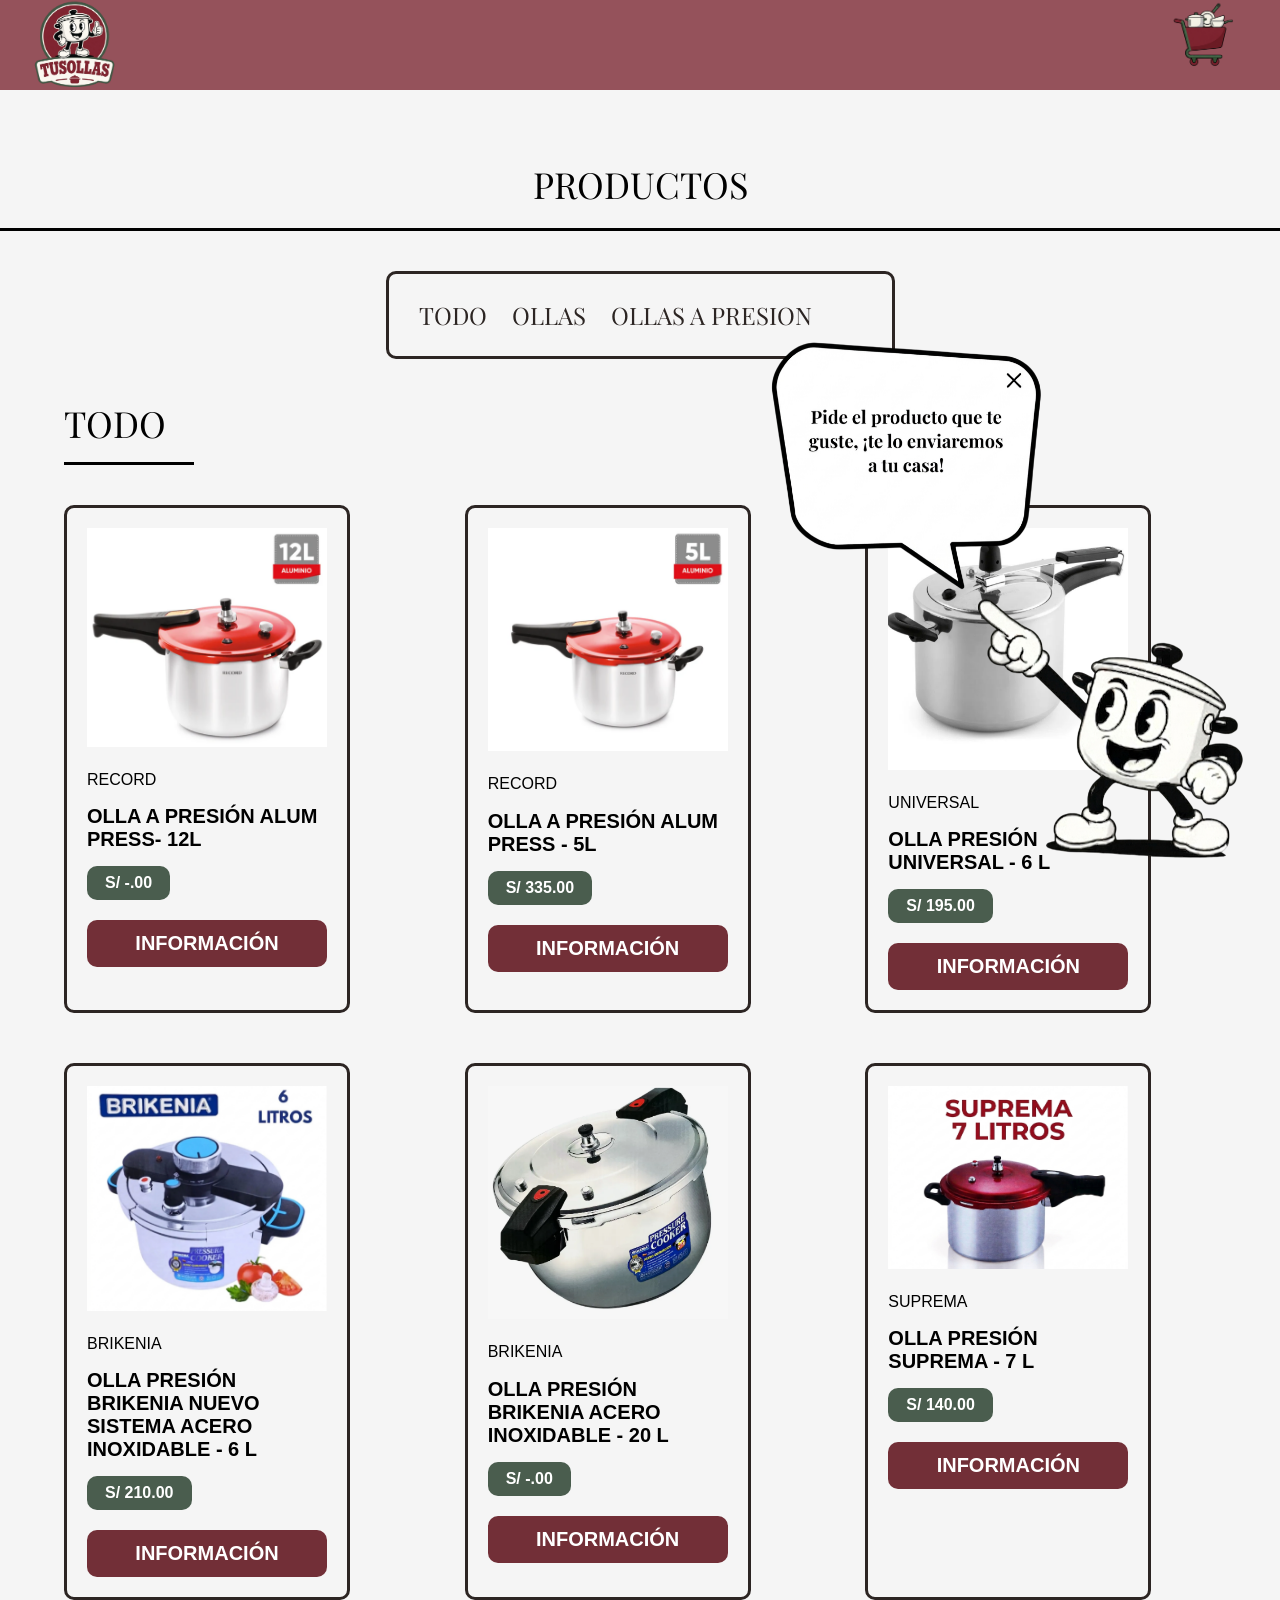
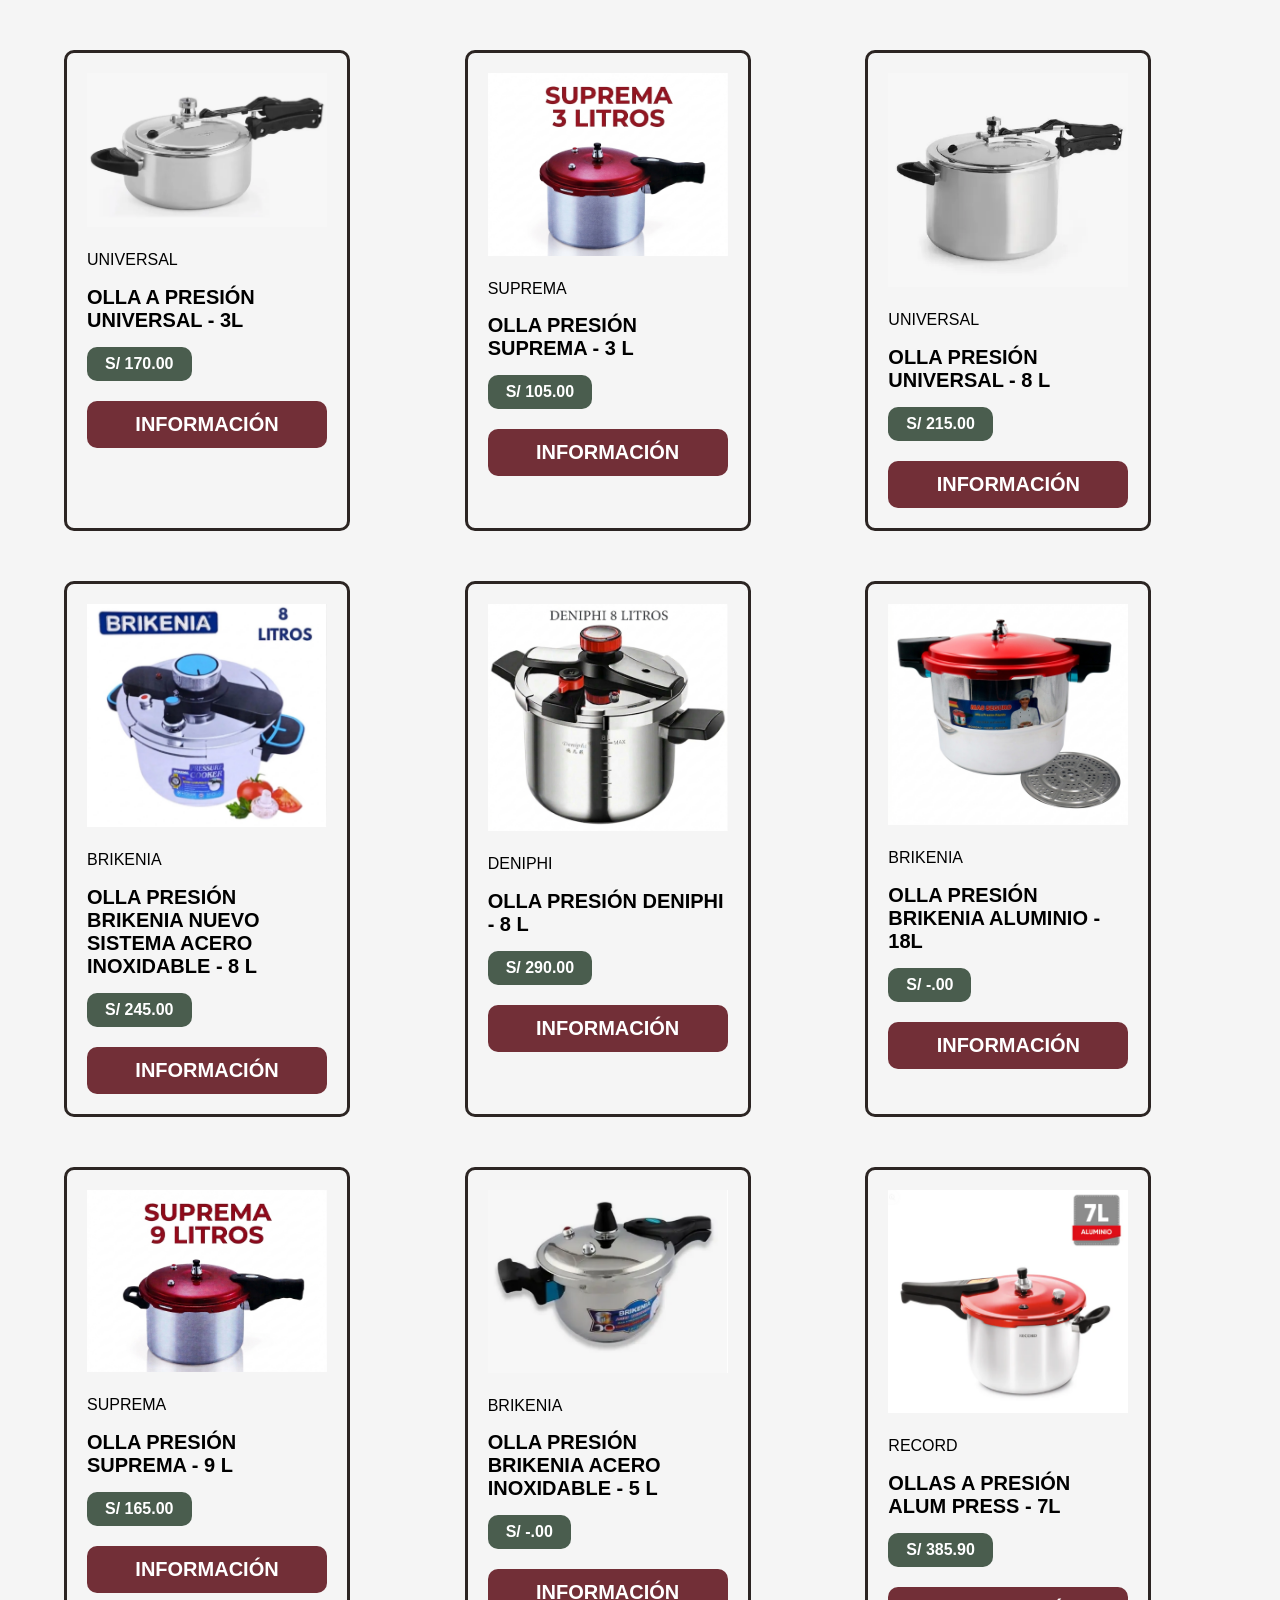
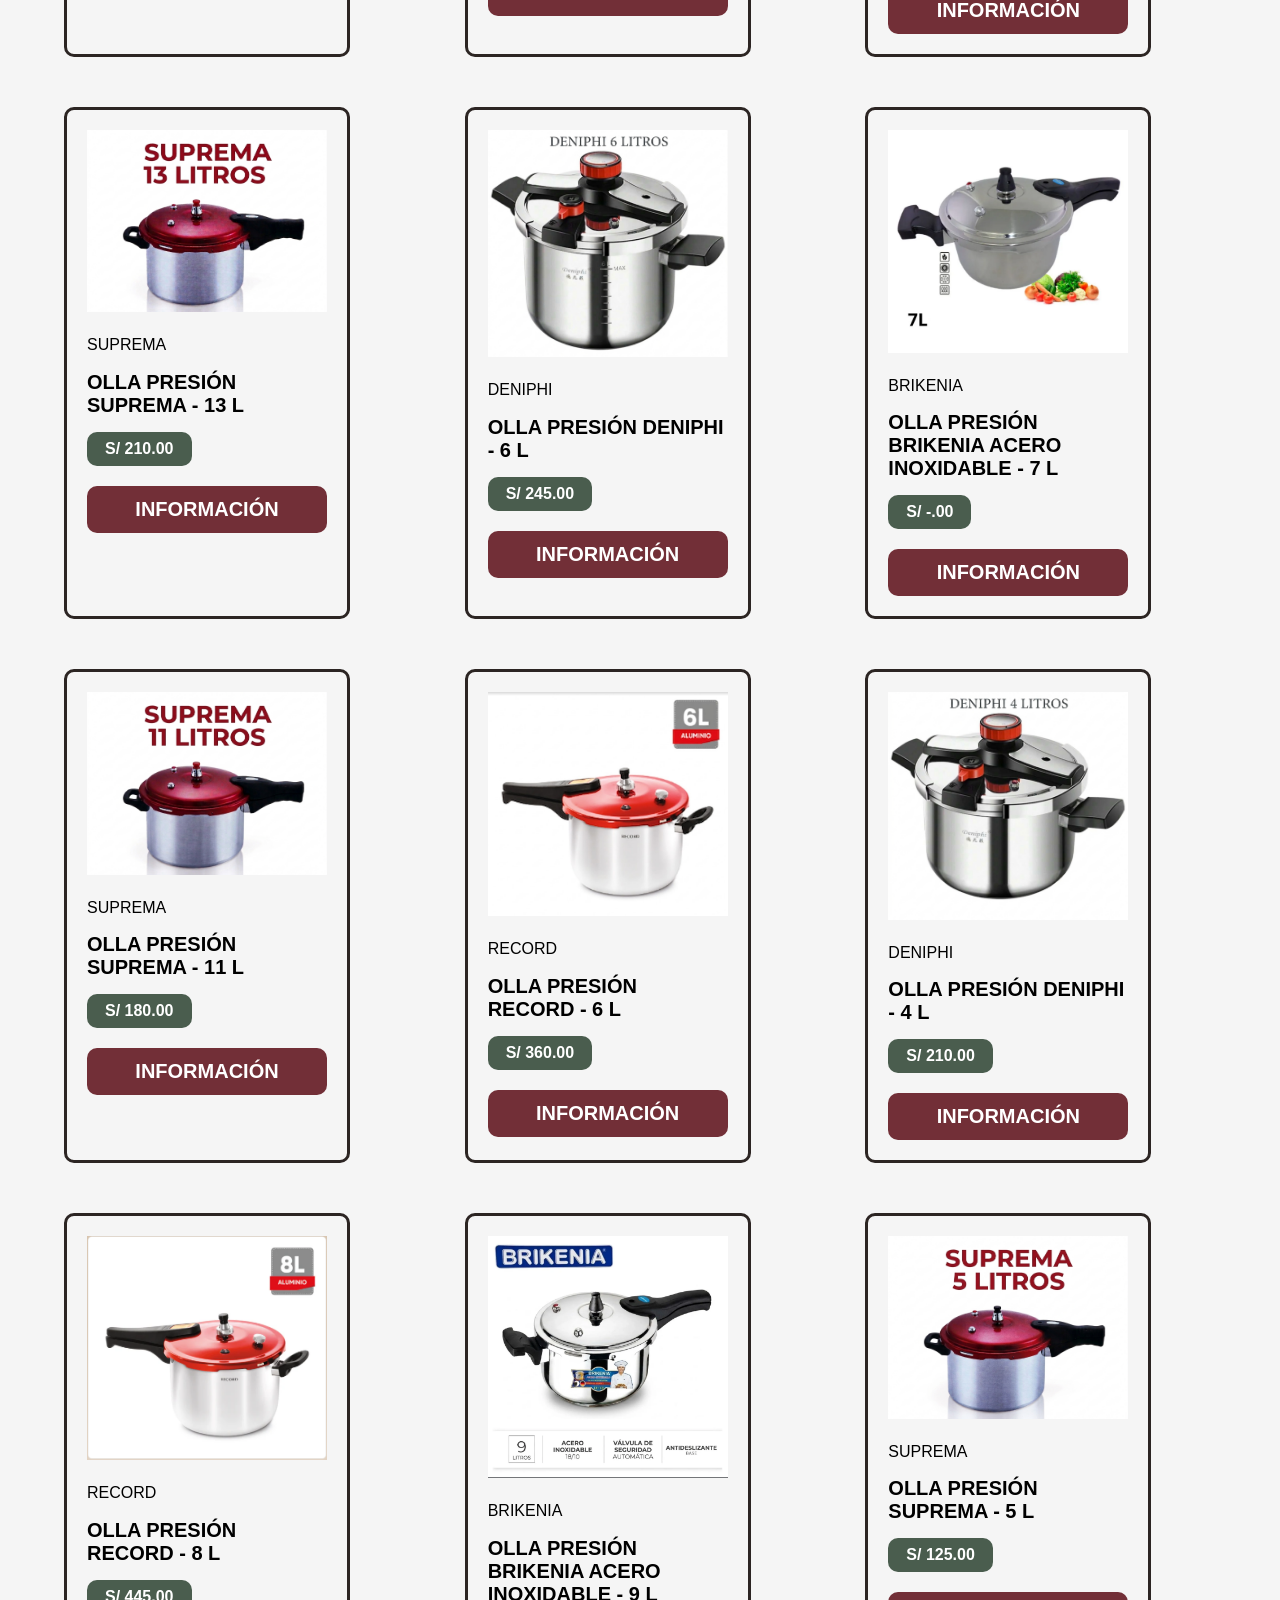
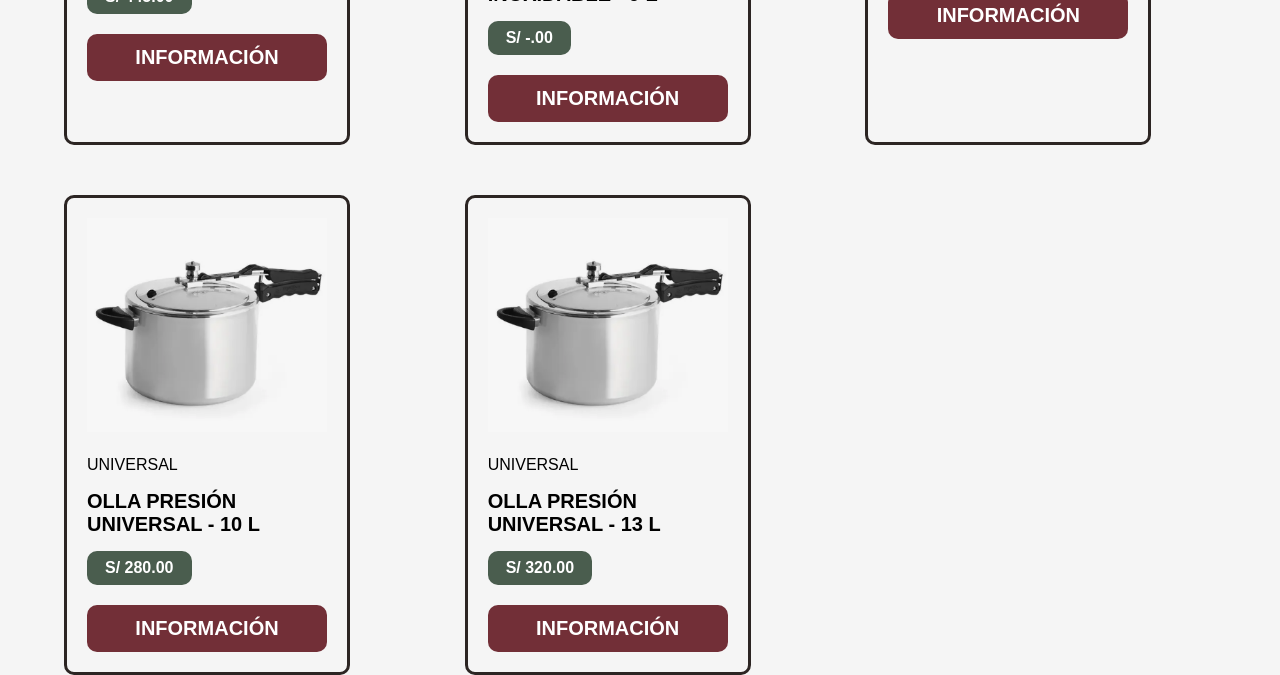
<file: index.html>
<!DOCTYPE html>
<html lang="es">
<head>

    <meta charset="UTF-8">

    <meta name="viewport" content="width=device-width, initial-scale=1.0">

    <title>TusOllas</title>
    <link rel="icon"
          type="image/png"
          href="Index/Imagenes/LogoMarca.png">
    <link rel="stylesheet" href="Index/Index.css">

</head>
<body>



    <!-- ===================================================== -->
    <!-- MENU SUPERIOR                                         -->
    <!-- ===================================================== -->

    <iframe
        src="Menu/Menu.html"
        class="iframe-menu"
        frameborder="0">
    </iframe>

    <!-- ===================================================== -->
    <!-- MENSAJE EMERGENTE                                    -->
    <!-- ===================================================== -->

    <div id="popup-bienvenida">

        <img
            src="Index/Imagenes/MensajeBienvenida.png"
            alt="Mensaje de bienvenida"
            id="imagen-popup"
        >

    </div>



    <!-- ===================================================== -->
    <!-- CONTENEDOR PRINCIPAL                                  -->
    <!-- ===================================================== -->

    <main class="contenido-principal">

        <!-- Aquí aparecerá ApartadoProductos.html -->
        <div id="apartado-productos"></div>

        <!-- Aquí aparecerá Productos.html -->
        <div id="productos"></div>

    </main>



    <!-- ===================================================== -->
    <!-- JAVASCRIPT                                            -->
    <!-- ===================================================== -->

    <script src="Index/Index.js"></script>

</body>
</html>
</file>
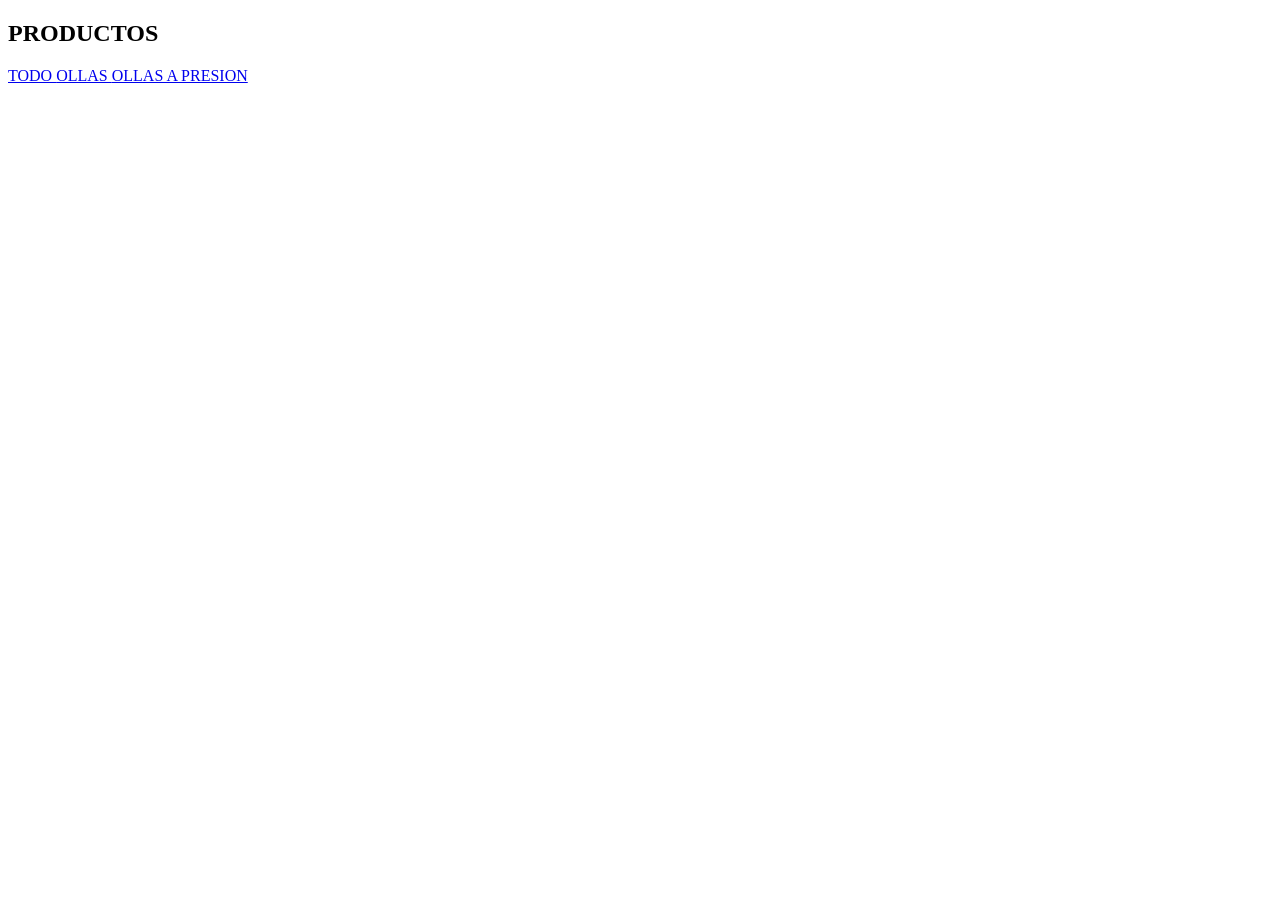
<file: Apartado Productos/ApartadoProductos.html>
<!DOCTYPE html>
<html lang="es">
<head>

    <meta charset="UTF-8">

    <meta name="viewport" content="width=device-width, initial-scale=1.0">

    <title>Apartado Productos</title>

    
    <!-- ===================================================== -->
    <!-- CSS                                                   -->
    <!-- ===================================================== -->

    <!--link rel="stylesheet" href="ApartadoProductos.css"-->


    <!-- ===================================================== -->
    <!-- FUENTE PLAYFAIR DISPLAY                               -->
    <!-- ===================================================== -->

    <link rel="preconnect" href="https://fonts.googleapis.com">

    <link rel="preconnect" href="https://fonts.gstatic.com" crossorigin>

    <link href="https://fonts.googleapis.com/css2?family=Playfair+Display&display=swap" rel="stylesheet">


</head>
<body>



    


    <!-- ===================================================== -->
    <!-- APARTADO PRODUCTOS                                    -->
    <!-- ===================================================== -->

    <section class="apartado-productos">



        <!-- ===================================================== -->
        <!-- TÍTULO                                                -->
        <!-- ===================================================== -->

        <h1 class="titulo-productos">

            PRODUCTOS

        </h1>



        <!-- ===================================================== -->
        <!-- CAJA DE CATEGORÍAS                                    -->
        <!-- ===================================================== -->

        <div class="caja-categorias">



            <!-- ===================================================== -->
            <!-- CATEGORÍAS                                            -->
            <!-- ===================================================== -->

            <!-- 
                Para añadir nuevas categorías
                solo copia una línea y cambia:

                1. El nombre
                2. El enlace html
            -->

            <a href="#" class="categoria" data-categoria="TODO">
                TODO
            </a>
            
            <a href="#" class="categoria" data-categoria="OLLAS">
             OLLAS
            </a>

            <a href="#" class="categoria" data-categoria="OLLAS A PRESION">
                OLLAS A PRESION
            </a>

           
           <!--

            <a href="#" class="categoria" data-categoria="LICUADORAS">
                LICUADORAS
            </a>      

            <a href="#" class="categoria" data-categoria="SARTENES">
                SARTENES
            </a>

            -->


        </div>


    </section>





</body>
</html>
</file>
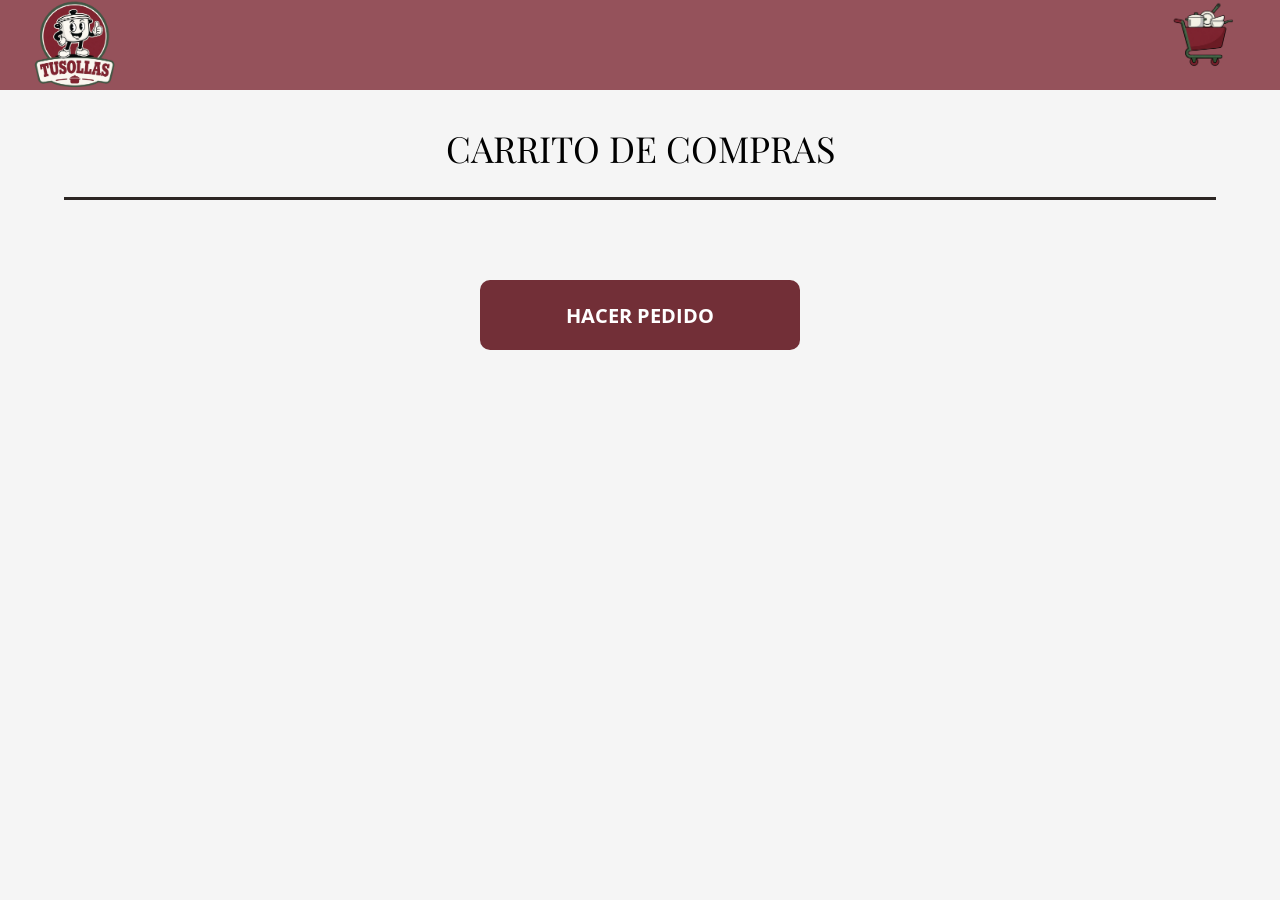
<file: Carrito/Carrito.html>
<!DOCTYPE html>
<html lang="es">
<head>

    <meta charset="UTF-8">

    <meta name="viewport"
          content="width=device-width, initial-scale=1.0">

    <title>TusOllas/Carrito</title>
    <link rel="icon"
          type="image/png"
          href="../Index/Imagenes/LogoMarca.png">    
    <link rel="stylesheet"
          href="Carrito.css">

</head>
<body>



    <!-- ===================================================== -->
    <!-- MENU                                                  -->
    <!-- ===================================================== -->

    <iframe
        src="../Menu/Menu.html"
        class="iframe-menu"
        frameborder="0">
    </iframe>



    <!-- ===================================================== -->
    <!-- CONTENEDOR                                            -->
    <!-- ===================================================== -->

    <section class="contenedor-carrito">



        <!-- TITULO -->

        <h1 class="titulo-carrito">

            CARRITO DE COMPRAS

        </h1>



        <!-- LINEA -->

        <div class="linea-carrito"></div>



        <!-- PRODUCTOS -->

        <div id="productos-carrito">

        </div>



        <!-- BOTON -->

        <button
            class="boton-pedido"
            onclick="abrirPedido()">

            HACER PEDIDO

        </button>

    </section>



    <!-- ===================================================== -->
    <!-- JAVASCRIPT                                            -->
    <!-- ===================================================== -->

    <script src="../Productos/Productos.js"></script>

    <script src="Carrito.js"></script>

</body>
</html>
</file>
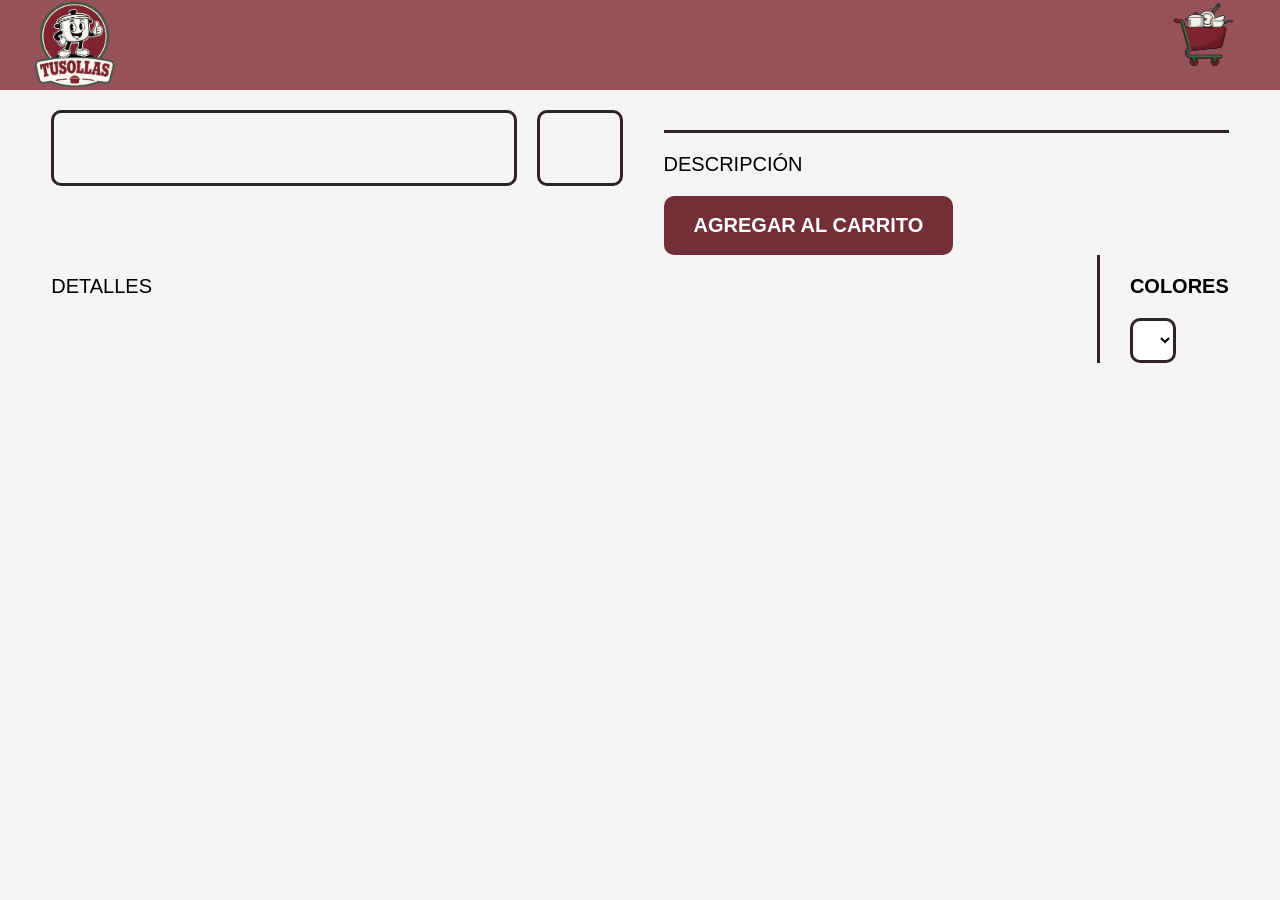
<file: Informacion/Informacion.html>
<!DOCTYPE html>
<html lang="es">
<head>

    <meta charset="UTF-8">

    <meta name="viewport" content="width=device-width, initial-scale=1.0">

    <title>TusOllas/Información Producto</title>
    <link rel="icon"
          type="image/png"
          href="../Index/Imagenes/LogoMarca.png">    
    <link rel="stylesheet" href="Informacion.css">

</head>
<body>



    <!-- ===================================================== -->
    <!-- MENU SUPERIOR                                         -->
    <!-- ===================================================== -->

    <iframe
        src="../Menu/Menu.html"
        class="iframe-menu"
        frameborder="0">
    </iframe>



    <!-- ===================================================== -->
    <!-- CONTENEDOR PRINCIPAL                                  -->
    <!-- ===================================================== -->

    <section class="contenedor-informacion">



        <!-- ===================================================== -->
        <!-- COLUMNA IZQUIERDA                                     -->
        <!-- ===================================================== -->

        <div class="columna-imagenes">



            <!-- IMAGEN PRINCIPAL -->

            <div class="caja-imagen-principal">

                <img
                    id="imagen-principal"
                    class="imagen-principal"
                >

                <div
                    class="precio-producto"
                    id="precio-producto">
                </div>

            </div>



            <!-- MINI IMAGENES -->

            <div class="mini-imagenes">

                <img
                    id="mini-imagen-1"
                    class="mini-imagen"
                >

                <img
                    id="mini-imagen-2"
                    class="mini-imagen"
                >

                <img
                    id="mini-imagen-3"
                    class="mini-imagen"
                >

            </div>

        </div>



        <!-- ===================================================== -->
        <!-- COLUMNA DERECHA                                       -->
        <!-- ===================================================== -->

        <div class="columna-info">



            <!-- MARCA -->

            <p
                class="texto-light"
                id="marca-producto">
            </p>



            <!-- NOMBRE -->

            <h1
                class="nombre-producto"
                id="nombre-producto">
            </h1>



            <!-- LINEA -->

            <div class="linea"></div>



            <!-- DESCRIPCION -->

            <p class="texto-light">

                DESCRIPCIÓN

            </p>



            <p
                class="descripcion-producto"
                id="descripcion-producto">
            </p>



            <!-- BOTON -->

            <button id="boton-carrito"
            class="boton-carrito">

            AGREGAR AL CARRITO

            </button>


        <!-- ===================================================== -->
        <!-- MENSAJE                                               -->
        <!-- ===================================================== -->

            <div id="mensaje-carrito"
                class="mensaje-carrito">

                Producto agregado al carrito correctamente

            </div>


        </div>



        <!-- ===================================================== -->
        <!-- DETALLES                                              -->
        <!-- ===================================================== -->

        <div class="detalles-producto">



            <div class="columna-detalles">



                <p class="texto-light">

                    DETALLES

                </p>



                <div
                    class="texto-detalles"
                    id="detalles-producto">
                </div>

            </div>



            <!-- LINEA VERTICAL -->

            <div class="linea-vertical"></div>



            <!-- COLORES -->

            <div class="columna-colores">



                <p class="texto-colores">

                    COLORES

                </p>



                <select
                    class="lista-colores"
                    id="lista-colores">
                </select>

            </div>

        </div>

    </section>



    <script src="Informacion.js"></script>

</body>
</html>
</file>
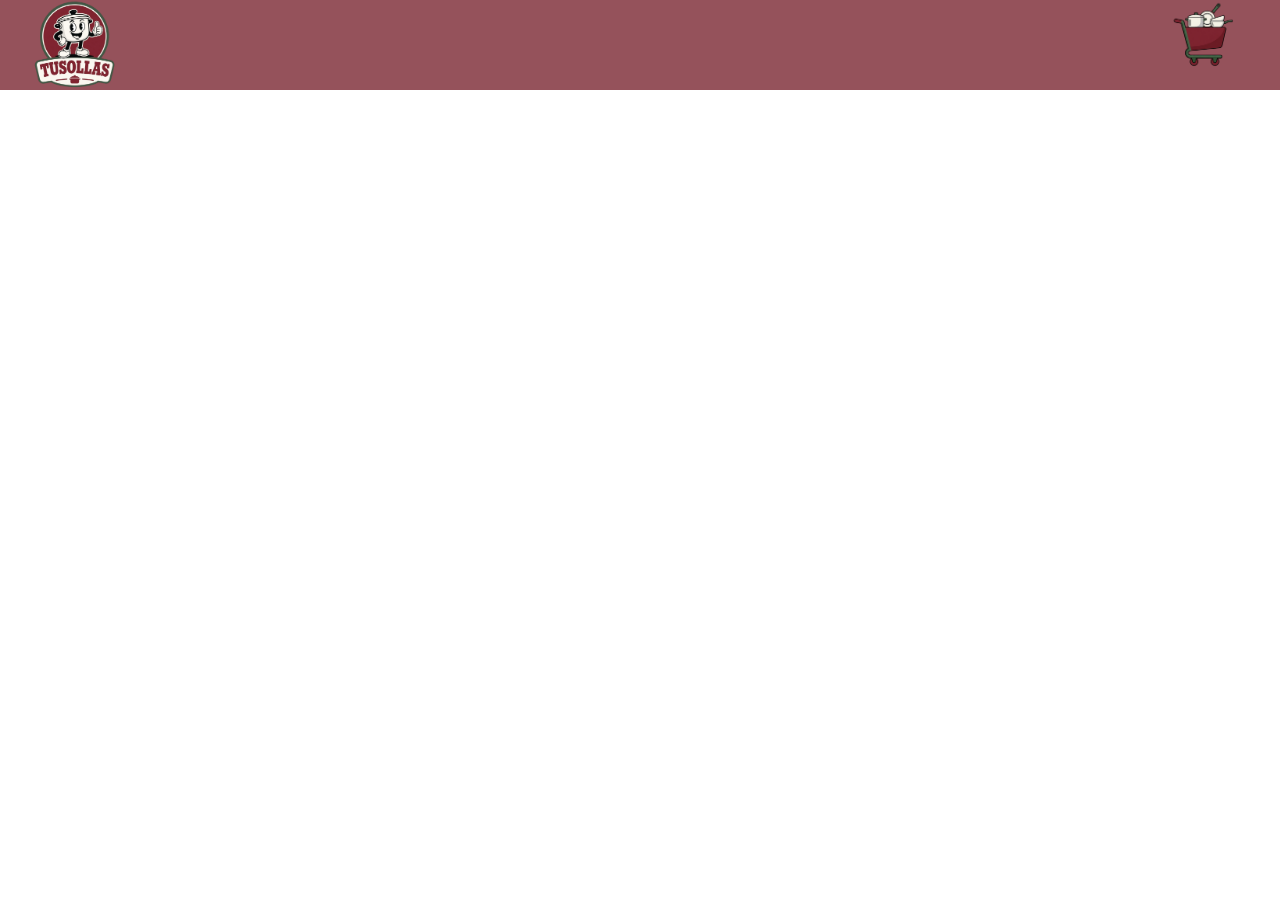
<file: Menu/Menu.html>
<!DOCTYPE html>
<html lang="es">
<head>

    <meta charset="UTF-8">

    <meta name="viewport"
        content="width=device-width, initial-scale=1.0">

    <link rel="stylesheet"
        href="MenuPC.css">

</head>

<body>

    <!-- ===================================================== -->
    <!-- MENU SUPERIOR                                         -->
    <!-- ===================================================== -->

    <header class="menu-superior">



        <!-- ===================================================== -->
        <!-- LOGO IZQUIERDO                                        -->
        <!-- ===================================================== -->

        <button

            class="boton-logo"

            onclick="
                window.parent.location.href=
                '../index.html'
            ">

            <img

                src="Menu Images/LogoMarca.png"

                alt="Logo"

                class="logo-marca"

            >

        </button>



        <!-- ===================================================== -->
        <!-- CARRITO DERECHA                                       -->
        <!-- ===================================================== -->

        <button

            class="boton-menu"

            onclick="
                window.parent.location.href=
                '../Carrito/Carrito.html'
            ">

            <img

                src="Menu Images/GroceryCar.png"

                alt="Menu"

                class="icono-menu"

            >

        </button>

    </header>

</body>
</html>
</file>
<file: Index/Index.css>
/* ===================================================== */
/* CONFIGURACIÓN GENERAL                                 */
/* ===================================================== */

body{

    margin: 0;

    padding: 0;

    background-color: #F5F5F5;

}



/* ===================================================== */
/* MENU                                                   */
/* ===================================================== */

.iframe-menu{

    width: 100%;

    height: 90px;

    border: none;

    position: fixed;

    top: 0;

    left: 0;

    z-index: 3000;

}



/* ===================================================== */
/* CONTENIDO PRINCIPAL                                   */
/* ===================================================== */

.contenido-principal{

    /*
        Espacio para el menú fijo
    */

    padding-top: 90px;

}



/* ===================================================== */
/* APARTADO PRODUCTOS                                    */
/* ===================================================== */

#apartado-productos{

    width: 100%;

}



/* ===================================================== */
/* PRODUCTOS                                              */
/* ===================================================== */

#productos{

    width: 100%;

}

/* ===================================================== */
/* MENSAJE FLOTANTE                                      */
/* ===================================================== */

#popup-bienvenida{

    position: fixed;

    bottom: 20px;

    right: 20px;

    z-index: 99999;

}



/* ===================================================== */
/* IMAGEN MENSAJE                                        */
/* ===================================================== */

#imagen-popup{

    width: 500px;

    cursor: pointer;

    display: block;

}

/* ===================================================== */
/* RESPONSIVE CELULAR                                    */
/* ===================================================== */

@media (max-width: 768px){

    /* ===================================================== */
    /* POPUP                                                 */
    /* ===================================================== */

    #popup-bienvenida{

        bottom: 15px;

        right: 10px;

    }

    /* ===================================================== */
    /* IMAGEN MASCOTA                                        */
    /* ===================================================== */

    #imagen-popup{

      width: 400px;


}

    }
</file>
<file: Carrito/Carrito.css>
/* ===================================================== */
/* FUENTES                                                */
/* ===================================================== */

@import url('https://fonts.googleapis.com/css2?family=Open+Sans:wght@300;600;700&family=Playfair+Display&display=swap');



/* ===================================================== */
/* GENERAL                                                */
/* ===================================================== */

body{

    margin: 0;

    padding: 0;

    background-color: #F5F5F5;

}



/* ===================================================== */
/* MENU                                                   */
/* ===================================================== */

.iframe-menu{

    width: 100%;

    height: 90px;

    border: none;

}



/* ===================================================== */
/* CONTENEDOR                                             */
/* ===================================================== */

.contenedor-carrito{

    width: 90%;

    margin: auto;

}



/* ===================================================== */
/* TITULO                                                 */
/* ===================================================== */

.titulo-carrito{

    font-family: 'Playfair Display', serif;

    font-size: 36px;

    font-weight: 400;

    text-align: center;

    margin-top: 30px;

    margin-bottom: 25px;

}



/* ===================================================== */
/* LINEA                                                  */
/* ===================================================== */

.linea-carrito{

    width: 100%;

    height: 3px;

    background-color: #2C2523;

    margin-bottom: 50px;

}



/* ===================================================== */
/* ITEM CARRITO                                           */
/* ===================================================== */

.item-carrito{

    display: flex;

    align-items: center;

    justify-content: space-between;

    margin-bottom: 40px;

}



/* ===================================================== */
/* IZQUIERDA                                              */
/* ===================================================== */

.info-producto{

    display: flex;

    align-items: center;

    gap: 25px;

}



/* ===================================================== */
/* IMAGEN                                                 */
/* ===================================================== */

.caja-imagen{

    width: 140px;

    height: 140px;

    border: 3px solid #2C2523;

    border-radius: 10px;

    display: flex;

    justify-content: center;

    align-items: center;

}



.imagen-producto{

    width: 90%;

}



/* ===================================================== */
/* TEXTO                                                  */
/* ===================================================== */

.nombre-producto{

    font-family: 'Open Sans', sans-serif;

    font-size: 24px;

    font-weight: 600;

    max-width: 550px;

}



/* ===================================================== */
/* BOTON ELIMINAR                                         */
/* ===================================================== */

.boton-eliminar{

    width: 70px;

    height: 70px;

    border: none;

    border-radius: 10px;

    background-color: #95525B;

    color: white;

    font-size: 40px;

    font-weight: bold;

    cursor: pointer;

}



/* ===================================================== */
/* BOTON PEDIDO                                           */
/* ===================================================== */

.boton-pedido{

    display: block;

    margin: 80px auto;

    width: 320px;

    height: 70px;

    border: none;

    border-radius: 10px;

    background-color: #722F37;

    color: white;

    font-family: 'Open Sans', sans-serif;

    font-size: 20px;

    font-weight: 700;

    cursor: pointer;

}

/* ===================================================== */
/* RESPONSIVE CELULAR                                    */
/* ===================================================== */

@media (max-width: 768px){

    /* ===================================================== */
    /* MENU                                                  */
    /* ===================================================== */

    .iframe-menu{

        height: 90px;

    }

    /* ===================================================== */
    /* CONTENEDOR                                            */
    /* ===================================================== */

    .contenedor-carrito{

        width: 94%;

    }

    /* ===================================================== */
    /* TITULO                                                */
    /* ===================================================== */

    .titulo-carrito{

        font-size: 28px;

        margin-top: 20px;

        margin-bottom: 20px;

    }

    /* ===================================================== */
    /* LINEA                                                 */
    /* ===================================================== */

    .linea-carrito{

        margin-bottom: 30px;

    }

    /* ===================================================== */
    /* ITEM CARRITO                                          */
    /* ===================================================== */

    .item-carrito{

        align-items: flex-start;

        gap: 15px;

        margin-bottom: 30px;

        padding-bottom: 25px;

        border-bottom: 1px solid #D7D7D7;

    }

    /* ===================================================== */
    /* INFO PRODUCTO                                         */
    /* ===================================================== */

    .info-producto{

        flex: 1;

        gap: 15px;

        align-items: center;

    }

    /* ===================================================== */
    /* IMAGEN                                                */
    /* ===================================================== */

    .caja-imagen{

        width: 90px;

        height: 90px;

        border-width: 2px;

        flex-shrink: 0;

    }

    .imagen-producto{

        width: 85%;

    }

    /* ===================================================== */
    /* TEXTO                                                 */
    /* ===================================================== */

    .nombre-producto{

        font-size: 15px;

        line-height: 1.4;

        max-width: 100%;

        margin: 0;

    }

    /* ===================================================== */
    /* BOTON ELIMINAR                                        */
    /* ===================================================== */

    .boton-eliminar{

        width: 45px;

        height: 45px;

        font-size: 24px;

        border-radius: 8px;

        flex-shrink: 0;

    }

    /* ===================================================== */
    /* BOTON PEDIDO                                          */
    /* ===================================================== */

    .boton-pedido{

        width: 100%;

        height: 60px;

        font-size: 18px;

        margin-top: 50px;

        margin-bottom: 50px;

    }

}
</file>
<file: Informacion/Informacion.css>
/* ===================================================== */
/* CONFIGURACION GENERAL                                 */
/* ===================================================== */

body{

    margin: 0;

    padding: 0;

    background-color: #F5F5F5;

}



/* ===================================================== */
/* FUENTES                                               */
/* ===================================================== */

@import url('https://fonts.googleapis.com/css2?family=Open+Sans:wght@300;600;700&display=swap');



/* ===================================================== */
/* MENU                                                   */
/* ===================================================== */

.iframe-menu{

    width: 100%;

    height: 90px;

    border: none;

    position: fixed;

    top: 0;

    left: 0;

    z-index: 999;

}



/* ===================================================== */
/* CONTENEDOR PRINCIPAL                                  */
/* ===================================================== */

.contenedor-informacion{

    width: 92%;

    margin: auto;

    padding-top: 110px;

}



/* ===================================================== */
/* COLUMNAS SUPERIORES                                   */
/* ===================================================== */

.columna-imagenes{

    display: flex;

    gap: 20px;

    float: left;

}



.columna-info{

    width: 48%;

    float: right;

}



/* ===================================================== */
/* CAJA IMAGEN                                           */
/* ===================================================== */

.caja-imagen-principal{

    width: 420px;

    border: 3px solid #2C2523;

    border-radius: 10px;

    padding: 20px;

    position: relative;

}



/* ===================================================== */
/* IMAGEN PRINCIPAL                                      */
/* ===================================================== */

.imagen-principal{

    width: 100%;

}



/* ===================================================== */
/* PRECIO                                                */
/* ===================================================== */

.precio-producto{

    position: absolute;

    bottom: 15px;

    right: 20px;

    font-family: 'Open Sans', sans-serif;

    font-size: 32px;

    font-weight: 700;

}



/* ===================================================== */
/* MINI IMAGENES                                         */
/* ===================================================== */

.mini-imagenes{

    border: 3px solid #2C2523;

    border-radius: 10px;

    padding: 15px;

    display: flex;

    flex-direction: column;

    gap: 20px;

    height: fit-content;

}



.mini-imagen{

    width: 50px;

    cursor: pointer;

}



/* ===================================================== */
/* TEXTOS                                                */
/* ===================================================== */

.texto-light{

    font-family: 'Open Sans', sans-serif;

    font-size: 20px;

    font-weight: 300;

}



.nombre-producto{

    font-family: 'Open Sans', sans-serif;

    font-size: 24px;

    font-weight: 600;

}



.descripcion-producto{

    font-family: 'Open Sans', sans-serif;

    font-size: 16px;

    font-weight: 600;

    line-height: 1.5;



    /*
        Permite que el texto baje
        automáticamente
    */

    word-wrap: break-word;

    overflow-wrap: break-word;



    /*
        Evita que se salga
    */

    width: 100%;

}



/* ===================================================== */
/* LINEA                                                 */
/* ===================================================== */

.linea{

    width: 100%;

    height: 3px;

    background-color: #2C2523;

    margin: 20px 0;

}



/* ===================================================== */
/* BOTON                                                 */
/* ===================================================== */

.boton-carrito{

    border: none;

    background-color: #722F37;

    color: white;

    border-radius: 10px;

    padding: 18px 30px;

    font-family: 'Open Sans', sans-serif;

    font-size: 20px;

    font-weight: 700;

    cursor: pointer;

}



/* ===================================================== */
/* DETALLES                                              */
/* ===================================================== */

.detalles-producto{

    clear: both;

    display: flex;

    gap: 30px;

    margin-top: 50px;

}



.texto-detalles{

    font-family: 'Open Sans', sans-serif;

    font-size: 16px;

    font-weight: 600;

    line-height: 2;

    word-break: break-all;

    overflow-wrap: break-word;

    width: 100%;

    min-width: 0;

}

.columna-info{

    width: 48%;

    float: right;

    overflow: hidden;

}

.columna-detalles{

    flex: 1;

    min-width: 0;

}

/* ===================================================== */
/* ITEM DETALLE                                          */
/* ===================================================== */

.item-detalle{

    margin-bottom: 20px;

}



/* ===================================================== */
/* LINEA DETALLE                                         */
/* ===================================================== */

.linea-detalle{

    width: 100%;

    height: 1px;

    background-color: #2C2523;

    margin-top: 15px;

}

/* ===================================================== */
/* LINEA VERTICAL                                        */
/* ===================================================== */

.linea-vertical{

    width: 3px;

    background-color: #2C2523;

}

/* ===================================================== */
/* MENSAJE CARRITO                                       */
/* ===================================================== */

.mensaje-carrito{

    width: fit-content;

    margin-top: 20px;

    padding: 15px 25px;

    background-color: #4A5D4E;

    color: white;

    border-radius: 10px;

    font-family: 'Open Sans', sans-serif;

    font-size: 18px;

    font-weight: 600;



    /*
        Oculto inicialmente
    */

    display: none;

}

/* ===================================================== */
/* COLORES                                               */
/* ===================================================== */

.texto-colores{

    font-family: 'Open Sans', sans-serif;

    font-size: 20px;

    font-weight: 600;

}



.lista-colores{

    border: 3px solid #2C2523;

    border-radius: 10px;

    padding: 10px;

    font-size: 16px;

    background-color: white;

}

/* ===================================================== */
/* RESPONSIVE CELULAR                                    */
/* ===================================================== */

@media (max-width: 768px){

    /* ===================================================== */
    /* CONTENEDOR                                            */
    /* ===================================================== */

    .contenedor-informacion{

        width: 94%;

        padding-top: 95px;

    }

    /* ===================================================== */
    /* COLUMNAS                                              */
    /* ===================================================== */

    .columna-imagenes{

        float: none;

        width: 100%;

        display: flex;

        flex-direction: column;

        gap: 15px;

    }

    .columna-info{

        float: none;

        width: 100%;

        margin-top: 20px;

    }

    /* ===================================================== */
    /* IMAGEN PRINCIPAL                                      */
    /* ===================================================== */

    .caja-imagen-principal{

        width: 100%;

        padding: 12px;

        box-sizing: border-box;

    }

    .imagen-principal{

        width: 100%;

        display: block;

    }

    /* ===================================================== */
    /* PRECIO                                                */
    /* ===================================================== */

    .precio-producto{

        font-size: 24px;

        right: 15px;

        bottom: 10px;

    }

    /* ===================================================== */
    /* MINI IMAGENES                                         */
    /* ===================================================== */

    .mini-imagenes{

        width: 100%;

        flex-direction: row;

        justify-content: center;

        align-items: center;

        gap: 15px;

        padding: 10px;

        box-sizing: border-box;

    }

    .mini-imagen{

        width: 45px;

    }

    /* ===================================================== */
    /* TEXTOS                                                */
    /* ===================================================== */

    .texto-light{

        font-size: 12px;

        margin-bottom: 5px;

    }

    .nombre-producto{

        font-size: 18px;

        line-height: 1.3;

        margin-top: 5px;

        margin-bottom: 10px;

    }

    .descripcion-producto{

        font-size: 13px;

        line-height: 1.5;

    }

    /* ===================================================== */
/* COLORES                                               */
/* ===================================================== */

.texto-colores{

    font-family: 'Open Sans', sans-serif;

    font-size: 15px;

    font-weight: 700;

    letter-spacing: 1px;

    color: #2C2523;

    margin-bottom: 10px;

    text-transform: uppercase;

}



/* ===================================================== */
/* SELECT COLORES                                        */
/* ===================================================== */

.lista-colores{

    width: 100%;

    max-width: 180px;

    border: 2px solid #D8D1CE;

    border-radius: 12px;

    padding: 12px 1px;

    background-color: white;

    font-family: 'Open Sans', sans-serif;

    font-size: 15px;

    font-weight: 600;

    color: #2C2523;

    outline: none;

    cursor: pointer;

    transition: 0.25s;

    box-shadow: 0 2px 8px rgba(0,0,0,0.06);

}



/* ===================================================== */
/* HOVER                                                 */
/* ===================================================== */

.lista-colores:hover{

    border-color: #722F37;

}



/* ===================================================== */
/* FOCUS                                                 */
/* ===================================================== */

.lista-colores:focus{

    border-color: #722F37;

    box-shadow: 0 0 0 4px rgba(114,47,55,0.15);

}

    /* ===================================================== */
    /* BOTON                                                 */
    /* ===================================================== */

    .boton-carrito{

        width: 100%;

        font-size: 16px;

        padding: 14px;

        margin-top: 15px;

    }

    /* ===================================================== */
    /* MENSAJE                                               */
    /* ===================================================== */

    .mensaje-carrito{

        width: 100%;

        box-sizing: border-box;

        text-align: center;

        font-size: 14px;

        padding: 14px;

    }

    /* ===================================================== */
    /* DETALLES                                              */
    /* ===================================================== */

    .detalles-producto{

        flex-direction: column;

        gap: 20px;

        margin-top: 30px;

    }

    .linea-vertical{

        display: none;

    }

    .texto-detalles{

        font-size: 13px;

        line-height: 1.7;

        word-break: break-word;

    }

    .linea{

        margin: 15px 0;

    }

}
</file>
<file: Menu/MenuPC.css>
/* ===================================================== */
/* CONFIGURACIÓN GENERAL                                 */
/* ===================================================== */

body{

    margin: 0;

    padding: 0;

}



/* ===================================================== */
/* MENU SUPERIOR                                         */
/* ===================================================== */

.menu-superior{

    background-color: #95525B;

    height: 90px;

    position: fixed;

    top: 0;

    left: 0;

    width: 100%;

    display: flex;

    align-items: center;

    justify-content: space-between;

    padding-left: 25px;

    padding-right: 25px;

    box-sizing: border-box;

    z-index: 1000;

}



/* ===================================================== */
/* BOTONES                                               */
/* ===================================================== */

.boton-menu,

.boton-logo{

    background: none;

    border: none;

    cursor: pointer;

    padding: 0;

}



/* ===================================================== */
/* LOGO MARCA                                            */
/* ===================================================== */

.logo-marca{

    width: 100px;

    height: auto;

    object-fit: contain;

}



/* ===================================================== */
/* ICONO CARRITO                                         */
/* ===================================================== */

.icono-menu{

    width: 110px;

    height: auto;

    object-fit: contain;

}
</file>
